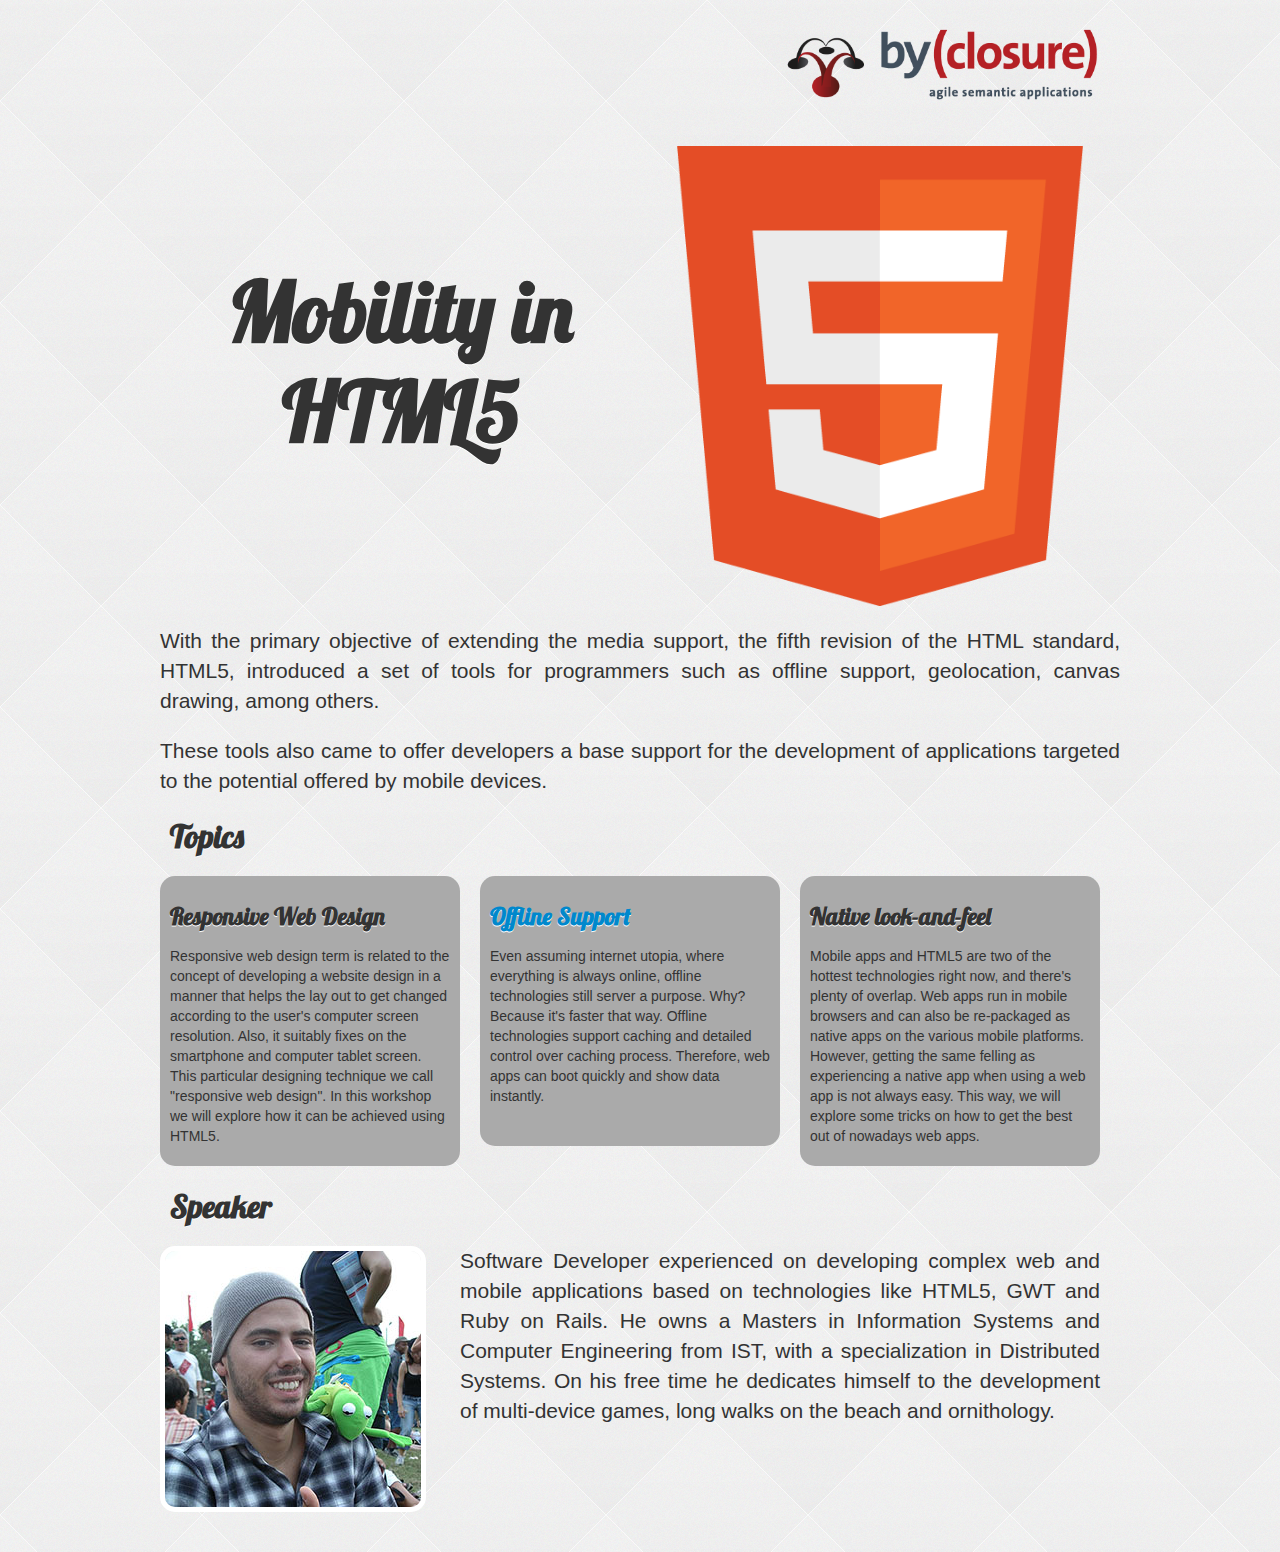
<file: index.html>
<!DOCTYPE html>
<html>
<head>
	<link href="css/bootstrap.min.css" rel="stylesheet" media="screen" type="text/css">
	<link href="css/style_responsive.css" rel="stylesheet" media="screen" type="text/css">
	<link href="css/skeleton.css" rel="stylesheet" media="screen" type="text/css" >
	<link href="http://fonts.googleapis.com/css?family=Open+Sans:400,700|Lobster" rel="stylesheet" type="text/css">
	
	<!-- meta name="viewport" content="width=device-width" -->
	<!-- meta name="viewport" content="width=device-width, initial-scale=1" -->
	<!-- meta name="viewport" content="width=device-width, initial-scale=1, maximum-scale=1" -->
	<!-- meta name="viewport" content="width=device-width, initial-scale=1, user-scalable=no" -->

	<title>Mobility in HTML5</title>
</head>
<body>
	<div class="main-title-container container">
		<div class="sixteen columns">
			<img class="byclosure-logo" src="img/byclosure_logo.png" width="337" alt="">
		</div>
		<div class="main-title eight columns">
			<h1>Mobility in HTML5</h1>
		</div>
		<div class="logos eight columns">
			<img src="img/html5.png" alt="">
		</div>
		<p class="lead">With the primary objective of extending the media support, the fifth revision of the HTML standard, HTML5, introduced a set of tools for programmers such as offline support, geolocation, canvas drawing, among others. </p>
		<br>
		<p class="lead">These tools also came to offer developers a base support for the development of applications targeted to the potential offered by mobile devices.</p>
	</div>

	<div class="container">
		
		<div class="topics-title sixteen columns">
			<h2>Topics</h2>
		</div>
		
		<div class="topics container">
			
			<div class="topic one-third column alpha">
				<div class="topic-title">
					<h3>Responsive Web Design</h3>
				</div>
				<div class="topic-content">
					<p>Responsive web design term is related to the concept of developing a website design in a manner that helps the lay out to get changed according to the user's computer screen resolution. Also, it suitably fixes on the smartphone and computer tablet screen. This particular designing technique we call "responsive web design". In this workshop we will explore how it can be achieved using HTML5.</p>
				</div>
			</div>
			
			<div class="topic one-third column">
				<div class="topic-title">
					<h3><a href="offline-html5">Offline Support</a></h3>
				</div>
				<div class="topic-content">
					<p>Even assuming internet utopia, where everything is always online, offline technologies still server a purpose. Why? Because it's faster that way. Offline technologies support caching and detailed control over caching process. Therefore, web apps can boot quickly and show data instantly.</p>
				</div>
			</div>
			
			<div class="topic one-third column omega">
				<div class="topic-title">
					<h3>Native look-and-feel</h3>
				</div>
				<div class="topic-content">
					<p>Mobile apps and HTML5 are two of the hottest technologies right now, and there's plenty of overlap. Web apps run in mobile browsers and can also be re-packaged as native apps on the various mobile platforms. However, getting the same felling as experiencing a native app when using a web app is not always easy. This way, we will explore some tricks on how to get the best out of nowadays web apps.</p>
				</div>
			</div>	
		</div>
	</div>
	
	<div class="container">

		<div class="speaker-title sixteen columns">
			<h2>Speaker</h2>
		</div>
		
		<div class="speaker">
			<div class="speaker-photo five columns alpha">
				<img src="img/speaker.jpg" alt="">
			</div>
			<div class="speaker-bio lead eleven columns omega">
				<p>Software Developer experienced on developing complex web and mobile applications based on technologies like HTML5, GWT and Ruby on Rails. He owns a Masters in Information Systems and Computer Engineering from IST, with a specialization in Distributed Systems. On his free time he dedicates himself to the development of multi-device games, long walks on the beach and ornithology.</p>
			</div>
		</div>
	</div>

	<script>
		if (window.applicationCache) {
		  applicationCache.addEventListener('updateready', function() {
		    if (confirm('An update is available. Reload now?'))
		      window.location.reload();
		  });
		}
	</script>
</body>
</html>
</file>
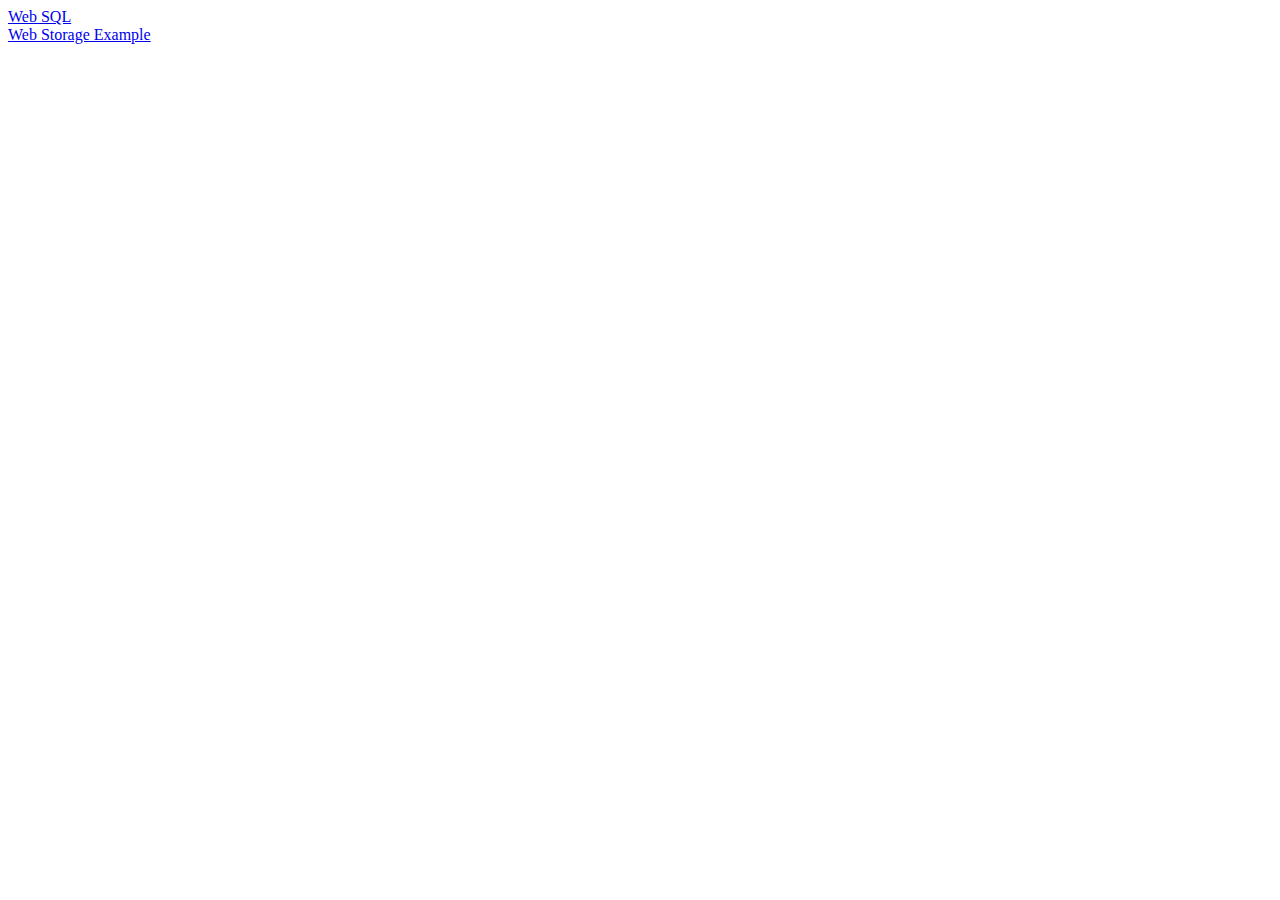
<file: offline-html5/index.html>
<!DOCTYPE html> 

<html lang="en" dir="ltr" manifest="example.manifest"> 
<head>
  <meta charset="utf-8" />
  <title>AppCache - Example</title>
</head>

<body>
<a href="web_sql.html">Web SQL</a>
<br>
<a href="web_storage.html">Web Storage Example</a>
<script type="text/javascript">
if (window.applicationCache) {
  applicationCache.addEventListener('updateready', function() {
    if (confirm('An update is available. Reload now?'))
      window.location.reload();
  });
}
</script>  
</body>
</html>
</file>
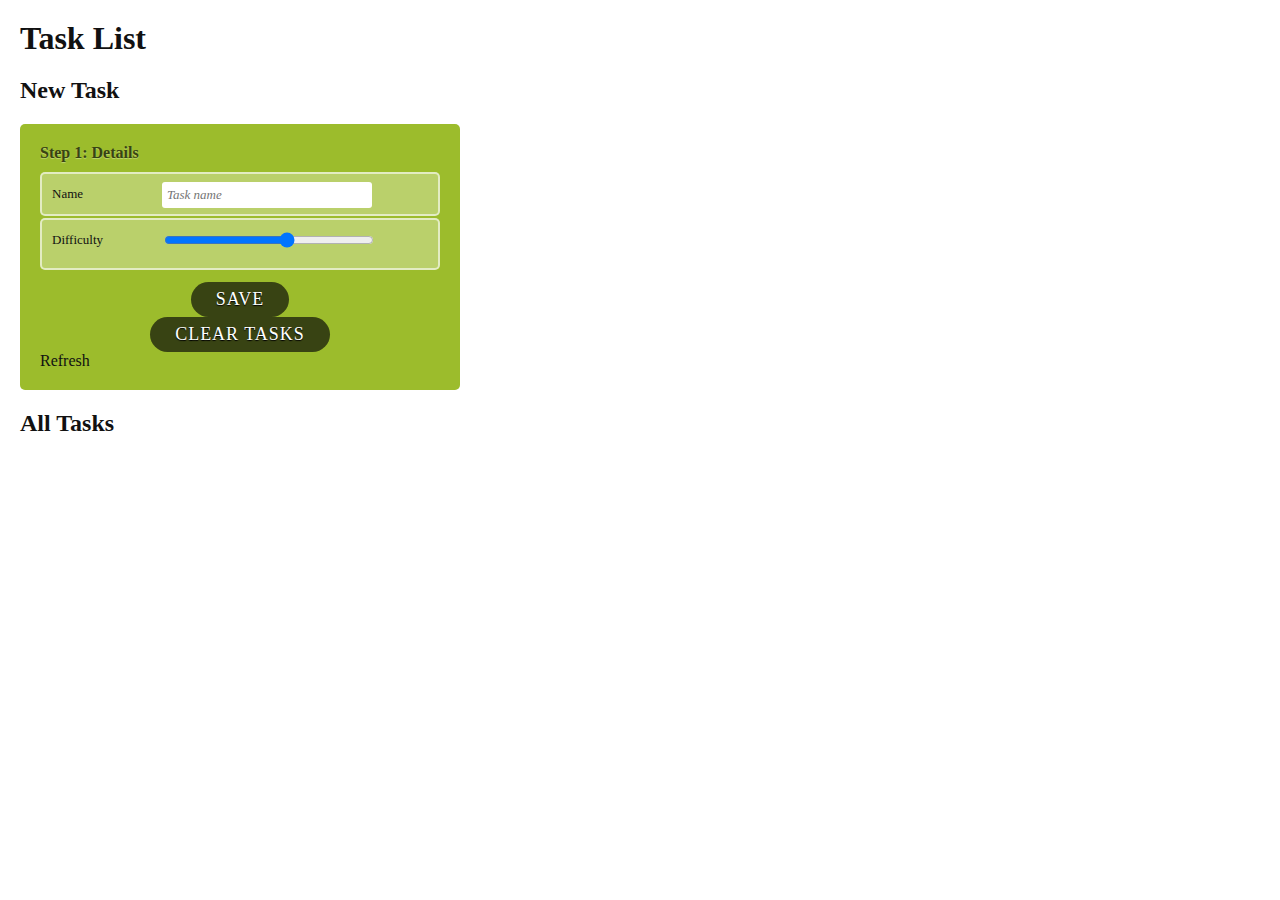
<file: offline-html5/web_sql.html>
<!DOCTYPE html> 

<html lang="en" dir="ltr"> 
<head>
  <meta charset="utf-8" />
  <title>WebSQL - Example</title>
  <script type="text/javascript" src="jquery.js"></script>
  <script type="text/javascript" src="migrator.js"></script>
  <link rel='stylesheet' href='style.css' type='text/css' media='all' />
</head>

<body>
  <script>
  $.fn.clearForm = function() {
    return this.each(function() {
      var type = this.type, tag = this.tagName.toLowerCase();
      if (tag == 'form')
      return $(':input',this).clearForm();
      if (type == 'text' || type == 'password' || tag == 'textarea')
      this.value = '';
      else if (type == 'checkbox' || type == 'radio')
      this.checked = false;
      else if (tag == 'select')
      this.selectedIndex = -1;
    });
  };

  /**
  * Se o openDatabase for criado sem nenhuma callback a executar uma transacção, então ele NÃO coloca versão na base de dados (até à primeria transacção)
  * Se o changeVersion chamar a callback de erro porque a versão da base de dados não coincide, outro changeVersion a seguir dá o erro DATABASE_ERR. Para se contornar este problema tem de se voltar a fazer open da BD.
  **/
  var changeVersionError = function(err) {
    var codeStrings = [
    "UNKNOWN_ERR",
    "DATABASE_ERR",
    "VERSION_ERR",
    "TOO_LARGE_ERR",
    "QUOTA_ERR",
    "SYNTAX_ERR",
    "CONSTRAINT_ERR",
    "TIMEOUT_ERR"
    ];
    console.log("ERROR: " + err.code + "; code string: " + codeStrings[err.code] + "; message: " + err.message);
  }

  var Byclosure = {}; 
  Byclosure.webSQL = {};
  Byclosure.webSQL.db = null;

  Byclosure.webSQL.open = function () {
    if(!window.openDatabase){
      alert("Web SQL not supported.");
      return;
    } 

    // Database openDatabase(in DOMString name, in DOMString version, in DOMString displayName, in unsigned long estimatedSize, in optional DatabaseCallback creationCallback);
    // If the database version provided is not the empty string, and there is already a database with the given name from the origin origin, but the database has a different version than the version provided, then throw an INVALID_STATE_ERR exception and abort these steps.
    var db = window.openDatabase("tasks_db", "", "TASK DB", 1024*1024*2, function(db) {
      window.console.log("Start running migrations from creation callback!");
    });

    // void changeVersion(in DOMString oldVersion, in DOMString newVersion, in optional SQLTransactionCallback callback, in optional SQLTransactionErrorCallback errorCallback, in optional SQLVoidCallback successCallback);
    Byclosure.webSQL.db = db;
    return db;
  }

  function refreshTaskList() {
    getTasks(
      function(tasks) {
        var html = '<ul>';
        for (var i=tasks.length-1; i >= 0; i--) {
          html += "<li>" + tasks.item(i).name + " (" + tasks.item(i).difficulty + ")</li>"
        }
        html += '</ul>'
        var list = $("#list");
        list.children().remove();
        list.append(html);
      },
      function(error) {
        console.log("Error: " + error);
      }
    );
  }

  function getTasks(callback, errorCallback) {
    Byclosure.webSQL.db.transaction(function(tx) {
      tx.executeSql(
        "SELECT * FROM tasks",
        [],
        function(tx2, dataSet) {
          if (dataSet.rows) {
            callback(dataSet.rows);
          } else {
            callback([]);
          }
        },
        function(tx2, error) {
          errorCallback(error);
        }
      );
    });
  }

  function storeTask(name, difficulty, callback, errorCallback) {
    Byclosure.webSQL.db.transaction(function(tx) {
      tx.executeSql(
        "INSERT INTO tasks (name, difficulty) VALUES (?,?)",
        [name, difficulty],
        function(tx2, dataSet) {
          callback(dataSet.rows);
        },
        function(tx2, error) {
          errorCallback(error);
        }
      );
    });
  }

  $(document).ready(function() {
    $(function() {
      $("#form .save").click(function() {
        var nameField = $("#form input[name='name']").get()[0];
        var difficultyField = $("#form input[name='difficulty']").get()[0];

        if ((nameField.value != '') && (difficultyField.value != '')) {
          storeTask(nameField.value, difficultyField.value, function(tasks) {
            refreshTaskList();
            $('#form').clearForm();
          });
          return false;
        } else {
          return true;
        }
      });

      $("#form .delete").click(function() {
        var db = Byclosure.webSQL.db;
        db.transaction(function(tx) {
          tx.executeSql(
            "DELETE FROM tasks",
            [],
            function(tx2, dataSet) {
              console.log("Storage cleared...");
            },
            function(tx2, error) {
              changeVersionError(error);
            }
          );
        });

        refreshTaskList();
        return false;
      });

      $("#refresh").click(function() {
        refreshTaskList();
        return false;
      });

      var db = Byclosure.webSQL.open();

      var M = new Migrator(db);
      M.setDebugLevel(Migrator.DEBUG_HIGH);

      M.migration(1, function(tx) {
        tx.executeSql("CREATE TABLE 'tasks' (\
          id INTEGER PRIMARY KEY,\
          name TEXT,\
          difficulty INTEGER);",
          [],
          function(tx2, dataSet) {
            console.log("Migration 1 executed SQL correctly!");
          },
          function(tx2, error) {
            changeVersionError(error);
          }
        );
      });

      M.execute();
      
      M.whenDone(function() {
        console.log("database version: " + db.version);
        refreshTaskList();
      });
    });
  });  
  </script>
  <h1>Task List</h1>
  <h2>New Task</h2>
  <form id="form">
    <fieldset>
      <legend>Details</legend>
      <ol>
        <li>
          <label for="name">Name</label>
          <input name="name" type="text" placeholder="Task name" required>
        </li>

        <li>
          <label for="name">Difficulty</label>
          <input name="difficulty" type="range" min="0" max="10" step="2" value="5" required>
        </li>
      </ol>
    </fieldset>
    <fieldset>
      <button class="save" type="submit">Save</button>
      <button class="delete" type="submit">Clear Tasks</button>
      <div id="actions">
        <div id="refresh">Refresh</div>
      </div>
    </fieldset>
  </form>

  <h2>All Tasks</h2>
  <div id="list" />
</body>


</html>
</file>
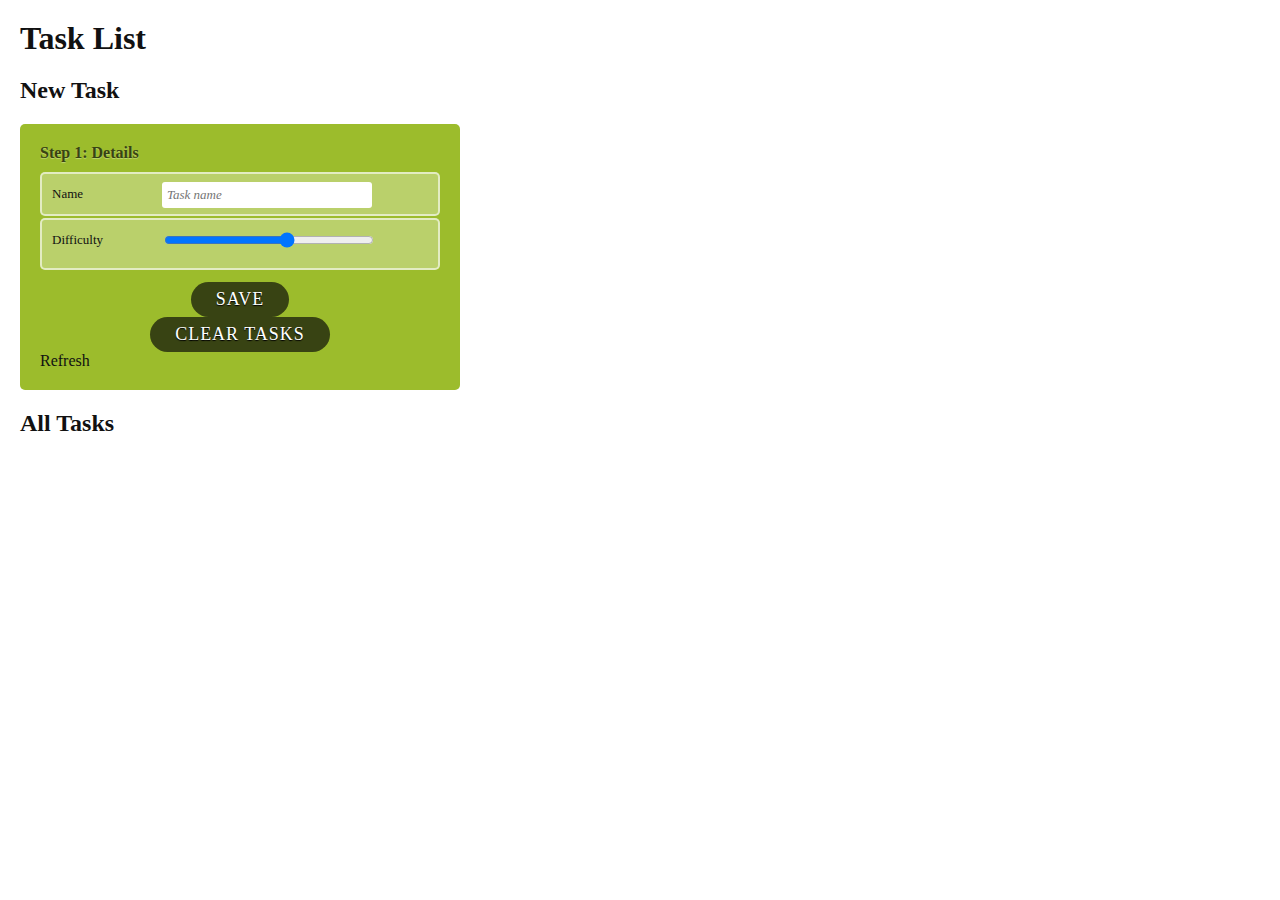
<file: offline-html5/web_storage.html>
<!DOCTYPE html> 

<html lang="en" dir="ltr"> 
<head>
  <meta charset="utf-8" />
  <title>Web Storage - Example</title>
  <script type="text/javascript" src="jquery.js"></script>
  <script type="text/javascript" src="migrator.js"></script>
  <link rel='stylesheet' href='style.css' type='text/css' media='all' />
</head>

<body>
  <script>
  $.fn.clearForm = function() {
    return this.each(function() {
      var type = this.type, tag = this.tagName.toLowerCase();
      if (tag == 'form')
      return $(':input',this).clearForm();
      if (type == 'text' || type == 'password' || tag == 'textarea')
      this.value = '';
      else if (type == 'checkbox' || type == 'radio')
      this.checked = false;
      else if (tag == 'select')
      this.selectedIndex = -1;
    });
  };

  if (supportsLocalStorage) {
    window.myStorage = localStorage;
  }

  function supportsLocalStorage() {
    try {
      return 'localStorage' in window && window['localStorage'] !== null;
    } 
    catch (e) {
      return false;
    }
  }

  function refreshTaskList() {
    console.log("Refreshing task list");
    var tasks = getTasks();
    var html = '<ul>';
    var i;
    for (i=tasks.length-1; i >= 0; i--) {
      html += "<li>" + tasks[i].name + " (" + tasks[i].difficulty + ")</li>"
    }
    html += '</ul>'
    var list = $("#list");
    list.children().remove();
    list.append(html);
  }

  function getTasks() {
    var serializedTasks = myStorage.getItem("tasks");
    if (serializedTasks == null) {
      return [];
    } else {
      return JSON.parse(serializedTasks);
    } 
  }

  function storeTask(name, difficulty) {
    var tasks = getTasks();
    myStorage.setItem("tasks", JSON.stringify(tasks.concat({"name": name, "difficulty": difficulty})));
  }

  $(document).ready(function() {
    $(function() {
      $("#form .save").click(function() {
        var nameField = $("#form input[name='name']").get()[0];
        var difficultyField = $("#form input[name='difficulty']").get()[0];

        if ((nameField.value != '') && (difficultyField.value != '')) {
          storeTask(nameField.value, difficultyField.value);
          refreshTaskList();
          $('#form').clearForm();
          return false;
        } else {
          return true;
        }
      });

      $("#form .delete").click(function() {
        myStorage.clear();
        console.log("Storage cleared...");
        refreshTaskList();
        return false;
      });

      $("#refresh").click(function() {
        refreshTaskList();
        return false;
      });

      /* Bind do evento de storage */
      $(window).bind('storage', function(e) {
        console.log("Storage Event!");
        refreshTaskList();
      }, false);

      refreshTaskList();
    });
  });
    </script>

    <h1>Task List</h1>
    <h2>New Task</h2>
    <form id="form">
      <fieldset>
        <legend>Details</legend>
        <ol>
          <li>
            <label for="name">Name</label>
            <input name="name" type="text" placeholder="Task name" required>
          </li>

          <li>
            <label for="name">Difficulty</label>
            <input name="difficulty" type="range" min="0" max="10" step="2" value="5" required>
          </li>
        </ol>
      </fieldset>
      <fieldset>
        <button class="save" type="submit">Save</button>
        <button class="delete" type="submit">Clear Tasks</button>
        <div id="actions">
          <div id="refresh">Refresh</div>
        </div>
      </fieldset>
    </form>
    

    <h2>All Tasks</h2>
    <div id="list" />
  </body>
</html>
</file>
<file: css/style_responsive.css>
body {
	background-image: url("../img/gradient_squares.png");
	background-repeat: repeat;
	background-size: auto auto;
}

h1, h2, h3 {
	font-family: 'Lobster', cursive;	
	text-shadow: 0 1px 0 #fff;
}

h1 {
	font-size: 6em;
	line-height: 100px;
}

h3 {
	font-size: 1.7em;
}

.lead {
	text-align: justify;
	margin-bottom: 0;
}

.container {
	margin: 0 auto;
	max-width: 960px;
	padding: 0;
	
}

.logos {
	width: 45%;
}

.main-title-container {
	text-align: center;
	padding: 25px;
}

.main-title-container .main-title {
	position: relative;	
}
.main-title-container .main-title h1 {
	position: absolute;
	top: 25%;
}
.main-title-container .main-title,
.main-title-container .logos {
	height: 500px;
}

.main-title-container img {
	/* width: 11em; */
	padding: 20px 0px;
	float: right;
}

.topics-title, .speaker-title {
	padding: 10px 0 10px;
}

.topics {

}

.topic {
	background-color: #AAA;
	border-radius: 15px;
	-webkit-box-sizing: border-box;
	box-sizing: border-box;
	padding: 10px;
	min-height: 270px;
}

.speaker {
	overflow: hidden;
	clear: both;
	margin-bottom: 40px;
}

.speaker-bio {
	text-align: justify;
}

.speaker-photo img {
	border: 5px solid white;
	border-radius: 15px;
	-webkit-box-sizing: border-box;
	box-sizing: border-box;
}
/* #Media Queries
================================================== */
	@media only screen and (max-width: 1920px){

	}

	/* Smaller than standard 960 (devices and browsers) */
	@media only screen and (max-width: 959px) {
		.topic {
			min-height: 350px;
		}
		.main-title-container .main-title, 
		.main-title-container .logos {
			height: 404px;
		}
	}

	/* Tablet Portrait size to standard 960 (devices and browsers) */
	@media only screen and (min-width: 768px) and (max-width: 959px) {

	}

	/* All Mobile Sizes (devices and browser) */
	@media only screen and (max-width: 767px) {

	}

	 /*Mobile Landscape Size to Tablet Portrait (devices and browsers) */
	@media only screen and (min-width: 480px) and (max-width: 767px) {
		.main-title-container img {
			float: none;
		}
		.main-title-container .main-title {
			height: auto;
		}	
		.main-title-container .logos {
			height: 460px;
		}	
		.main-title-container .main-title h1 {
			position: relative;
			top: auto;
		}
		.topic {
			min-height: 100px;
			margin-bottom: 20px !important;
		}
		.speaker-photo img{
			margin-left: 77px;
			margin-bottom: 20px;
		}
	}
	 /*Mobile Portrait Size to Mobile Landscape Size (devices and browsers) */
	@media only screen and (max-width: 479px) {
		.main-title-container .main-title {
			height: auto;
		}
		.main-title-container .logos {
			height: auto;
		}
		.main-title-container .main-title h1 {
			position: relative;
			top: auto;
			font-size: 5em;
		}
		.topic {
			min-height: 100px;
			margin-bottom: 20px !important;
			text-align: center;
		}
		.speaker-photo img{
			margin-left: 17px;
			margin-bottom: 20px;
		}		
	}
</file>
<file: css/skeleton.css>
/*
* Skeleton V1.2
* Copyright 2011, Dave Gamache
* www.getskeleton.com
* Free to use under the MIT license.
* http://www.opensource.org/licenses/mit-license.php
* 6/20/2012
*/


/* Table of Contents
==================================================
    #Base 960 Grid
    #Tablet (Portrait)
    #Mobile (Portrait)
    #Mobile (Landscape)
    #Clearing */



/* #Base 960 Grid
================================================== */

    .container                                  { position: relative; width: 960px; margin: 0 auto; padding: 0; }
    .container .column,
    .container .columns                         { float: left; display: inline; margin-left: 10px; margin-right: 10px; }
    .row                                        { margin-bottom: 20px; }

    /* Nested Column Classes */
    .column.alpha, .columns.alpha               { margin-left: 0; }
    .column.omega, .columns.omega               { margin-right: 0; }

    /* Base Grid */
    .container .one.column,
    .container .one.columns                     { width: 40px;  }
    .container .two.columns                     { width: 100px; }
    .container .three.columns                   { width: 160px; }
    .container .four.columns                    { width: 220px; }
    .container .five.columns                    { width: 280px; }
    .container .six.columns                     { width: 340px; }
    .container .seven.columns                   { width: 400px; }
    .container .eight.columns                   { width: 460px; }
    .container .nine.columns                    { width: 520px; }
    .container .ten.columns                     { width: 580px; }
    .container .eleven.columns                  { width: 640px; }
    .container .twelve.columns                  { width: 700px; }
    .container .thirteen.columns                { width: 760px; }
    .container .fourteen.columns                { width: 820px; }
    .container .fifteen.columns                 { width: 880px; }
    .container .sixteen.columns                 { width: 940px; }

    .container .one-third.column                { width: 300px; }
    .container .two-thirds.column               { width: 620px; }

    /* Offsets */
    .container .offset-by-one                   { padding-left: 60px;  }
    .container .offset-by-two                   { padding-left: 120px; }
    .container .offset-by-three                 { padding-left: 180px; }
    .container .offset-by-four                  { padding-left: 240px; }
    .container .offset-by-five                  { padding-left: 300px; }
    .container .offset-by-six                   { padding-left: 360px; }
    .container .offset-by-seven                 { padding-left: 420px; }
    .container .offset-by-eight                 { padding-left: 480px; }
    .container .offset-by-nine                  { padding-left: 540px; }
    .container .offset-by-ten                   { padding-left: 600px; }
    .container .offset-by-eleven                { padding-left: 660px; }
    .container .offset-by-twelve                { padding-left: 720px; }
    .container .offset-by-thirteen              { padding-left: 780px; }
    .container .offset-by-fourteen              { padding-left: 840px; }
    .container .offset-by-fifteen               { padding-left: 900px; }



/* #Tablet (Portrait)
================================================== */

    /* Note: Design for a width of 768px */

    @media only screen and (min-width: 768px) and (max-width: 959px) {
        .container                                  { width: 768px; }
        .container .column,
        .container .columns                         { margin-left: 10px; margin-right: 10px;  }
        .column.alpha, .columns.alpha               { margin-left: 0; margin-right: 10px; }
        .column.omega, .columns.omega               { margin-right: 0; margin-left: 10px; }
        .alpha.omega                                { margin-left: 0; margin-right: 0; }

        .container .one.column,
        .container .one.columns                     { width: 28px; }
        .container .two.columns                     { width: 76px; }
        .container .three.columns                   { width: 124px; }
        .container .four.columns                    { width: 172px; }
        .container .five.columns                    { width: 220px; }
        .container .six.columns                     { width: 268px; }
        .container .seven.columns                   { width: 316px; }
        .container .eight.columns                   { width: 364px; }
        .container .nine.columns                    { width: 412px; }
        .container .ten.columns                     { width: 460px; }
        .container .eleven.columns                  { width: 508px; }
        .container .twelve.columns                  { width: 556px; }
        .container .thirteen.columns                { width: 604px; }
        .container .fourteen.columns                { width: 652px; }
        .container .fifteen.columns                 { width: 700px; }
        .container .sixteen.columns                 { width: 748px; }

        .container .one-third.column                { width: 236px; }
        .container .two-thirds.column               { width: 492px; }

        /* Offsets */
        .container .offset-by-one                   { padding-left: 48px; }
        .container .offset-by-two                   { padding-left: 96px; }
        .container .offset-by-three                 { padding-left: 144px; }
        .container .offset-by-four                  { padding-left: 192px; }
        .container .offset-by-five                  { padding-left: 240px; }
        .container .offset-by-six                   { padding-left: 288px; }
        .container .offset-by-seven                 { padding-left: 336px; }
        .container .offset-by-eight                 { padding-left: 384px; }
        .container .offset-by-nine                  { padding-left: 432px; }
        .container .offset-by-ten                   { padding-left: 480px; }
        .container .offset-by-eleven                { padding-left: 528px; }
        .container .offset-by-twelve                { padding-left: 576px; }
        .container .offset-by-thirteen              { padding-left: 624px; }
        .container .offset-by-fourteen              { padding-left: 672px; }
        .container .offset-by-fifteen               { padding-left: 720px; }
    }


/*  #Mobile (Portrait)
================================================== */

    /* Note: Design for a width of 320px */

    @media only screen and (max-width: 767px) {
        .container { width: 300px; }
        .container .columns,
        .container .column { margin: 0; }

        .container .one.column,
        .container .one.columns,
        .container .two.columns,
        .container .three.columns,
        .container .four.columns,
        .container .five.columns,
        .container .six.columns,
        .container .seven.columns,
        .container .eight.columns,
        .container .nine.columns,
        .container .ten.columns,
        .container .eleven.columns,
        .container .twelve.columns,
        .container .thirteen.columns,
        .container .fourteen.columns,
        .container .fifteen.columns,
        .container .sixteen.columns,
        .container .one-third.column,
        .container .two-thirds.column  { width: 300px; }

        /* Offsets */
        .container .offset-by-one,
        .container .offset-by-two,
        .container .offset-by-three,
        .container .offset-by-four,
        .container .offset-by-five,
        .container .offset-by-six,
        .container .offset-by-seven,
        .container .offset-by-eight,
        .container .offset-by-nine,
        .container .offset-by-ten,
        .container .offset-by-eleven,
        .container .offset-by-twelve,
        .container .offset-by-thirteen,
        .container .offset-by-fourteen,
        .container .offset-by-fifteen { padding-left: 0; }

    }


/* #Mobile (Landscape)
================================================== */

    /* Note: Design for a width of 480px */

    @media only screen and (min-width: 480px) and (max-width: 767px) {
        .container { width: 420px; }
        .container .columns,
        .container .column { margin: 0; }

        .container .one.column,
        .container .one.columns,
        .container .two.columns,
        .container .three.columns,
        .container .four.columns,
        .container .five.columns,
        .container .six.columns,
        .container .seven.columns,
        .container .eight.columns,
        .container .nine.columns,
        .container .ten.columns,
        .container .eleven.columns,
        .container .twelve.columns,
        .container .thirteen.columns,
        .container .fourteen.columns,
        .container .fifteen.columns,
        .container .sixteen.columns,
        .container .one-third.column,
        .container .two-thirds.column { width: 420px; }
    }


/* #Clearing
================================================== */

    /* Self Clearing Goodness */
    .container:after { content: "\0020"; display: block; height: 0; clear: both; visibility: hidden; }

    /* Use clearfix class on parent to clear nested columns,
    or wrap each row of columns in a <div class="row"> */
    .clearfix:before,
    .clearfix:after,
    .row:before,
    .row:after {
      content: '\0020';
      display: block;
      overflow: hidden;
      visibility: hidden;
      width: 0;
      height: 0; }
    .row:after,
    .clearfix:after {
      clear: both; }
    .row,
    .clearfix {
      zoom: 1; }

    /* You can also use a <br class="clear" /> to clear columns */
    .clear {
      clear: both;
      display: block;
      overflow: hidden;
      visibility: hidden;
      width: 0;
      height: 0;
    }
</file>
<file: offline-html5/style.css>
html, body, h1, form, fieldset, legend, ol, li {
  margin: 0;
  padding: 0;
}
body {
  background: #ffffff;
  color: #111111;
  font-family: Georgia, "Times New Roman", Times, serif;
  padding: 20px;
}

form {
  background: #9cbc2c;
  -moz-border-radius: 5px;
  -webkit-border-radius: 5px;
  border-radius: 5px;
  padding: 20px;
  width: 400px;
}
form fieldset {
  border: none;
  margin-bottom: 10px;
}
form fieldset:last-of-type {
  margin-bottom: 0;
}

form legend {
  color: #384313;
  font-size: 16px;
  font-weight: bold;
  padding-bottom: 10px;
  text-shadow: 0 1px 1px #c0d576;
}
form > fieldset > legend:before {
  content: "Step " counter(fieldsets) ": ";
  counter-increment: fieldsets;
}
form fieldset fieldset legend {
  color: #111111;
  font-size: 13px;
  font-weight: normal;
  padding-bottom: 0;
}
form ol li {
  background: #b9cf6a;
  background: rgba(255,255,255,.3);
  border-color: #e3ebc3;
  border-color: rgba(255,255,255,.6);
  border-style: solid;
  border-width: 2px;
  -moz-border-radius: 5px;
  -webkit-border-radius: 5px;
  border-radius: 5px;
  line-height: 30px;
  list-style: none;
  padding: 5px 10px;
  margin-bottom: 2px;
}
form ol ol li {
  background: none;
  border: none;
  float: left;
}
form label {
  float: left;
  font-size: 13px;
  width: 110px;
}
form fieldset fieldset label {
  background:none no-repeat left 50%;
  line-height: 20px;
  padding: 0 0 0 30px;
  width: auto;
}
form fieldset fieldset label:hover {
  cursor: pointer;
}
form input:not([type=radio]),
form textarea {
  background: #ffffff;
  border: none;
  -moz-border-radius: 3px;
  -webkit-border-radius: 3px;
  -khtml-border-radius: 3px;
  border-radius: 3px;
  font: italic 13px Georgia, "Times New Roman", Times, serif;
  outline: none;
  padding: 5px;
  width: 200px;
}
form input:not([type=submit]):focus,
form textarea:focus {
  background: #eaeaea;
}
form input[type=radio] {
  float: left;
  margin-right: 5px;
}
form button {
  background: #384313;
  border: none;
  -moz-border-radius: 20px;
  -webkit-border-radius: 20px;
  -khtml-border-radius: 20px;
  border-radius: 20px;
  color: #ffffff;
  display: block;
  font: 18px Georgia, "Times New Roman", Times, serif;
  letter-spacing: 1px;
  margin: auto;
  padding: 7px 25px;
  text-shadow: 0 1px 1px #000000;
  text-transform: uppercase;
}
form button:hover {
  background: #1e2506;
  cursor: pointer;
}
</file>
